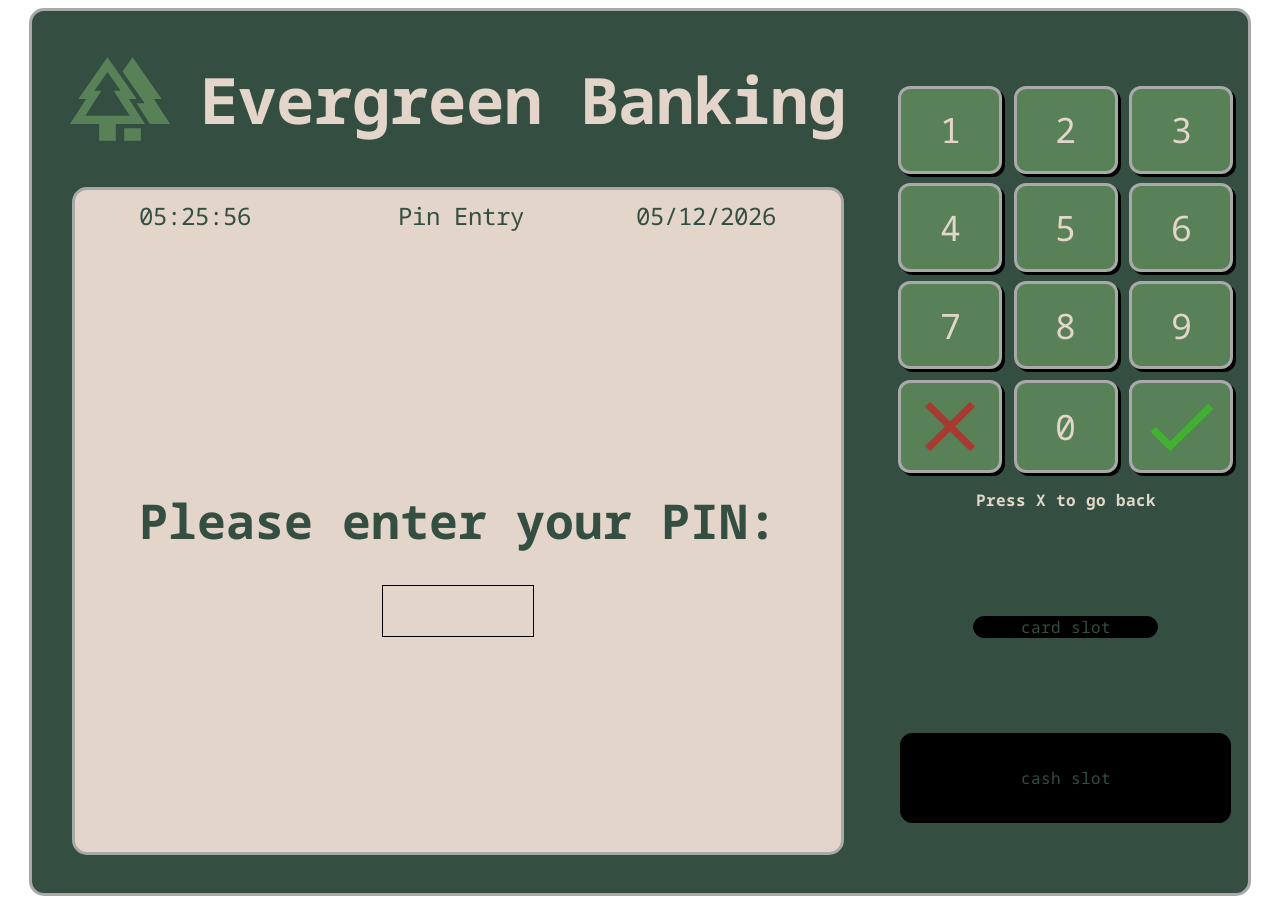
<file: index.html>
<!DOCTYPE html>
<html lang="en">
<head>
    <meta charset="UTF-8">
    <meta name="viewport" content="width=device-width, initial-scale=1.0">
    <link rel="stylesheet" href="styles.css">
    <script src="script.js" defer></script>
    <title>Evergreen Banking</title>
</head>
<body>
    <div id="outerContainer">
        <div id="leftContainer">
            <div id="titleBox">
                <img src="img/icon/forest-outline.svg" id="logo">
                <h1 id="title">Evergreen Banking</h1>
            </div>

            <div id="screenContainer">
                <div id="topBox">
                    <p id="time"></p>
                    <p id="location"></p>
                    <p id="date"></p>
                </div>


                <div class="pinEntry" id="pinEntryScreen">
                    <h1 class="pinEntry">Please enter your PIN:</h1>
                    <div class="pinEntry">
                        <h1 class="pinEntry" id="pinEntryTextDisplay"></h1>
                    </div>
                </div>

                
                <div class="lockout hidden" id="lockOutScreen">
                    <h1 class="lockout hidden">No tries remaining :&#40;</h1>
                </div>


                <div class="home hidden" id="homeScreen">
                    <button class="home hidden" id="balanceButton">Balance</button>
                    <button class="home hidden" id="withdrawButton">Withdraw</button>
                    <button class="home hidden" id="pinChangeButton">Change Pin</button>
                </div>


                <div class="balance hidden" id="balanceScreen">
                    <h1 class="balance hidden">Current Balance:</h1>
                    <p class="balance hidden" id="balanceDisplayText"></p>
                </div>


                <div class="withdraw hidden" id="withdrawScreen">
                    <div class="withdraw hidden" id="quickWithdrawContainer">
                        <button class="withdraw hidden" id="withdrawTen">£10</button>
                        <button class="withdraw hidden" id="withdrawTwenty">£20</button>
                        <button class="withdraw hidden" id="withdrawFifty">£50</button>
                        <button class="withdraw hidden" id="withdrawHundred">£100</button>
                        <button class="withdraw hidden" id="withdrawCustom">Custom</button>
                    </div>
                </div>

                <div class="customWithdraw hidden" id="customWithdrawScreen">
                    <h1 class="customWithdraw hidden">Please enter an amount:</h1>
                    <h1 class="customWithdraw hidden" id="customAmountDisplay">£</h1>
                </div>

                <div class="pinChange hidden" id="pinChangeScreen">
                    <h1 class="pinChange hidden">Enter new pin:</h1>
                    <div class="pinChange hidden" id="newPinEntryBox">
                        <h1 class="pinChange hidden" id="newPinEntryDisplay"></h1>
                    </div>

                    <h1 class="pinChange hidden">Confirm new pin:</h1>
                    <div class="pinChange hidden" id="confirmNewPinEntryBox">
                        <h1 class="pinChange hidden" id="confirmNewPinEntryDisplay"></h1>
                    </div>
                </div>

            </div>
        </div>

        <div id="rightContainer">
            <div id="keypad">
                <div class="keypadRow">
                    <button class="keypadButtons" id="button1">1</button>
                    <button class="keypadButtons" id="button2">2</button>
                    <button class="keypadButtons" id="button3">3</button>
                </div>

                <div class="keypadRow">
                    <button class="keypadButtons" id="button4">4</button>
                    <button class="keypadButtons" id="button5">5</button>
                    <button class="keypadButtons" id="button6">6</button>
                </div>

                <div class="keypadRow">
                    <button class="keypadButtons" id="button7">7</button>
                    <button class="keypadButtons" id="button8">8</button>
                    <button class="keypadButtons" id="button9">9</button>
                </div>

                <div class="keypadRow">
                    <button class="keypadButtons" id="buttonNoPinEntry"><img id="noSymbol" src="img/icon/cross.svg"></button>
                    <button class="keypadButtons hidden" id="buttonNoHomeScreen"><img id="noSymbol" src="img/icon/cross.svg"></button>
                    <button class="keypadButtons hidden" id="buttonNoBalance"><img id="noSymbol" src="img/icon/cross.svg"></button>
                    <button class="keypadButtons hidden" id="buttonNoWithdraw"><img id="noSymbol" src="img/icon/cross.svg"></button>
                    <button class="keypadButtons hidden" id="buttonNoCustomWithdraw"><img id="noSymbol" src="img/icon/cross.svg"></button>
                    <button class="keypadButtons hidden" id="buttonNoPinChange"><img id="noSymbol" src="img/icon/cross.svg"></button>


                    <button class="keypadButtons" id="button0">0</button>

                    <button class="keypadButtons" id="buttonYesPinEntry"><img id="yesSymbol" src="img/icon/check.svg"></button>
                    <button class="keypadButtons hidden" id="buttonYesWithdraw"><img id="yesSymbol" src="img/icon/check.svg"></button>
                    <button class="keypadButtons hidden" id="buttonYesPinChange"><img id="yesSymbol" src="img/icon/check.svg"></button>
                    <button class="keypadButtons hidden" id="buttonYesBlank"><img id="yesSymbol" src="img/icon/check.svg"></button>

                </div>
                <h1>Press X to go back</h1>
                
            </div>

            <div id="cardSlot"><p>card slot</p></div>

            <div id="cashSlot"><p>cash slot</p></div>
        </div>
    </div>
</body>
</html>
</file>
<file: styles.css>
@font-face {
    font-family: Oswald;
    src: url("fonts/Oswald/Oswald-VariableFont_wght.ttf");
}

@font-face {
    font-family: SpecialGothic;
    src: url("fonts/SpecialGothic/SpecialGothicExpandedOne-Regular.ttf");
}

@font-face {
    font-family: NotoSansMono;
    src: url("fonts/Noto_Sans_Mono/NotoSansMono-VariableFont_wdth\,wght.ttf");
}

:root {
    --main-font: NotoSansMono;
    --display-box-font: NotoSansMono;


    --main-color: #344e41; 
    --accent-color: #588157;
    --accent-color-two: #a3b18a;
    --contrast-color: #e3d5ca;

    --screen-color: #e3d5ca;
}

.hidden {
    display: none !important;
}

*{
    font-family: var(--main-font);
}

body {
    display: flex;
    justify-content: center;
}

p {
    color: var(--main-color);
}

#outerContainer {
    display: flex;
    justify-content: space-evenly;
    align-items: center;

    height: 98vh;
    width: 95vw;

    background-color: var(--main-color);

    border-radius: 15px;
    border: medium darkgray solid;
}

#leftContainer {
    display: flex;
    flex-direction: column;
    flex-wrap: nowrap;
    justify-content: space-evenly;
    align-items: center;

    width: 70%;
    height: 100%;
}

#rightContainer {
    display: flex;
    flex-direction: column;
    gap: 25px;

    justify-content: space-evenly;
    align-items: center;

    width: 30%;
    height: 100%;
}

#logo {
    max-width: 100px;
    filter: brightness(0) saturate(100%) invert(48%) 
        sepia(31%) saturate(453%) hue-rotate(70deg) brightness(89%) contrast(89%);
}

#titleBox {
    display: flex;
    flex-direction: row;

    justify-content: center;
    align-items: center;
    gap: 30px;

    width: 100%;
}

#title {
    margin: 0px;
    padding: 0px;

    color: var(--contrast-color);
    
    font-size: 4rem;
}

#screenContainer {
    display: flex;
    flex-direction: column;
    justify-content: center;
    align-items: center;


    height: 75%;
    width: 90%;

    background-color: var(--contrast-color);

    margin: 0px;
    padding: 0px;

    border: medium darkgray solid;
    border-radius: 15px;
}

/*KeypadStylings*/
#keypad {
    display: flex;

    flex-direction: column;
    justify-content: space-evenly;

    text-align: center;

    height: 50%;
    width: 95%;

    border-radius: 12px;

}
#keypad > h1 {
    font-size: 1rem;
    color: var(--contrast-color);

}

.keypadRow {
    display: flex;
    justify-content: space-around;
    align-items: center;
    height: 100%;
    width: auto;
}

.keypadButtons {
    height: 90%;
    width: 30%;

    font-size: 35px;

    background-color: var(--accent-color);
    color: var(--contrast-color);

    border-radius: 12px;
    border: medium darkgray solid;

    box-shadow: 3px 3px black;
}

.keypadButtons:hover {
    background-color: var(--accent-color-two);

    box-shadow: none;
}


#yes, #no {
    background-position: center;
    background-repeat: no-repeat;
    background-size: contain;
}

#cardSlot {
    display: flex;
    align-items: center;
    justify-content: center;

    height: 20px;
    width: 50%;

    text-align: center;

    border: thin black solid;
    border-radius: 15px;

    background-color: black;
}

#cashSlot {
    display: flex;
    align-items: center;
    justify-content: center;

    height: 10%;
    width: 90%;

    text-align: center;

    border: thin black solid;
    border-radius: 12px;

    background-color: black;
}

#yesSymbol {
    max-width: 100px;

    filter: brightness(0) saturate(100%) invert(54%) sepia(51%) 
        saturate(650%) hue-rotate(66deg) brightness(95%) contrast(92%);
}
#noSymbol {
    max-width: 100px;

    filter: brightness(0) saturate(100%) invert(33%) sepia(13%) 
        saturate(4521%) hue-rotate(325deg) brightness(87%) contrast(95%);

}

#topBox {
    width:90%;

    display: flex;
    justify-content: space-around;
    align-items: center;
    flex-direction: row;

    gap: 60px;

    height: 50px;
}

#topBox > p {
    font-family: var(--display-box-font);
    font-size: 1.5rem;
}
#location {
    padding-left: 35px;
}

/*pin entry screen*/
#pinEntryScreen {
    display: flex;
    flex-direction: column;

    justify-content: center;
    align-items: center;

    height: 100%;
    width: 100%;
}

#pinEntryScreen > h1 {
    font-size: 3rem;
    color: var(--main-color);
}

#pinEntryScreen > div {
    display: flex;
    justify-content: center;
    align-items: center;

    height: 50px;
    width: 150px;

    border: thin black solid;
}

#pinEntryTextDisplay {
    font-size: 3rem;
    color: black;
}

/*lock out screen*/
#lockOutScreen {
    display: flex;
    flex-direction: column;
    justify-content: center;
    align-items: center;
    
    height: 100%;
    width: 100%;
}
#lockOutScreen > h1 {
    font-size: 5rem;
    color: var(--main-color);
}


/*Home / options screen*/
#homeScreen {
    display: flex;
    flex-direction: column;
    justify-content: center;
    align-items: center;

    gap: 30px;
    
    height: 100%;
    width: 100%;
}

#homeScreen > button {
    height: 20%;
    width: 35%;

    font-size: 35px;

    background-color: var(--accent-color);
    color: var(--contrast-color);

    border-radius: 12px;
    border: medium darkgray solid;

    box-shadow: 3px 3px black;

}

#homeScreen > button:hover {
    background-color: var(--accent-color-two);

    box-shadow: none;
}

/*balance display screen*/
#balanceScreen {
    display: flex;
    justify-content: center;
    align-items: center;

    flex-direction: column;

    gap: 15px;

    height: 100%;
    width: 100%;
}

#balanceScreen > h1 {
    font-size: 5rem;
    color: var(--main-color);
}

#balanceScreen > p {
    font-size: 3rem;
    color: var(--main-color)
}

/*withdraw screen*/
#withdrawScreen {
    display: flex;
    justify-content: center;
    align-items: center;

    flex-direction: column;

    gap: 30px;

    height: 100%;
    width: 100%;
}
#quickWithdrawContainer {
    display: flex;
    justify-content: space-around;
    flex-flow: wrap row;
    
    height: 80%;
    width: 80%;
}
#quickWithdrawContainer > button {
    height: 20%;
    width: 35%;

    font-size: 35px;

    background-color: var(--accent-color);
    color: var(--contrast-color);

    border-radius: 12px;
    border: medium darkgray solid;

    box-shadow: 3px 3px black;
}

#quickWithdrawContainer > button:hover {
    background-color: var(--accent-color-two);

    box-shadow: none;
}

/*Custom Withdraw Screen*/
#customWithdrawScreen {
    display: flex;
    justify-content: center;
    align-items: center;

    flex-direction: column;

    gap: 30px;

    height: 100%;
    width: 100%;
}

#customWithdrawScreen > h1 {
    font-size: 4rem;
    color: var(--main-color);
}

/*Pin change Screen*/

#pinChangeScreen {
    display: flex;
    justify-content: center;
    align-items: center;

    flex-direction: column;

    gap: 15px;

    height: 100%;
    width: 100%;
}

#pinChangeScreen > div {
    display: flex;
    justify-content: center;
    align-items: center;

    height: 50px;
    width: 150px;

    border: thin black solid;
}

#pinChangeScreen > h1 {
    font-size: 2.5rem;
    color: var(--main-color);
}

#newPinEntryDisplay, #confirmNewPinEntryDisplay {
    font-size: 3rem;
    color: black;
}
</file>
